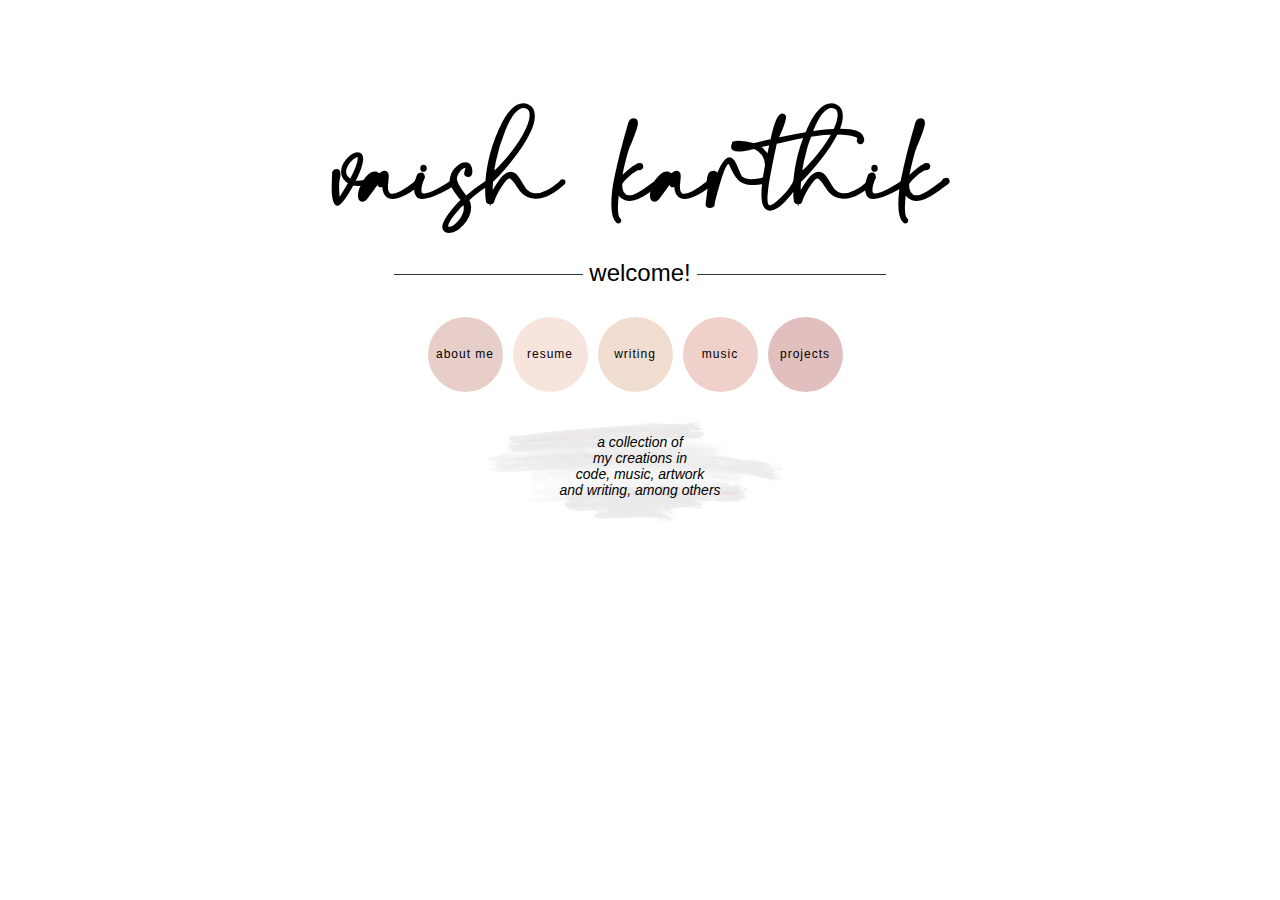
<file: index.html>
<!DOCTYPE html>
<html>
<head>
    <meta charset="utf-8">
    <title>vaish karthik</title>
    <link rel="stylesheet" href="css/style.css">
    <link rel='icon' href='icons/peach.png' type='image/x-icon'>
</head>
<body>
	<center>
	    <div class="arial"><h1>vaish karthik</h1></div>
    	<h2>welcome!</h2>
    	<div class="container">
		  <a href="aboutme.html" class="circle c1">about me</a>
			  <a href="resume.html" class="circle c2">resume</a>
		  <a href="writing.html" class="circle c3">writing</a>
			  <a href="https://soundcloud.com/vaishkarthik" class="circle c4">music</a>
		  <a href="#" class="circle c5">projects</a>
		</div>
		<div class="blurb">
 			<img class="paint" src="icons/greypaint.png" alt="paintbrush" style="width:25%;">
  			<div class="bio">a collection of <br>my creations in<br> code, music, artwork <br>and writing, among others</div>
		</div>
	</center>
</body>
</html>
</file>
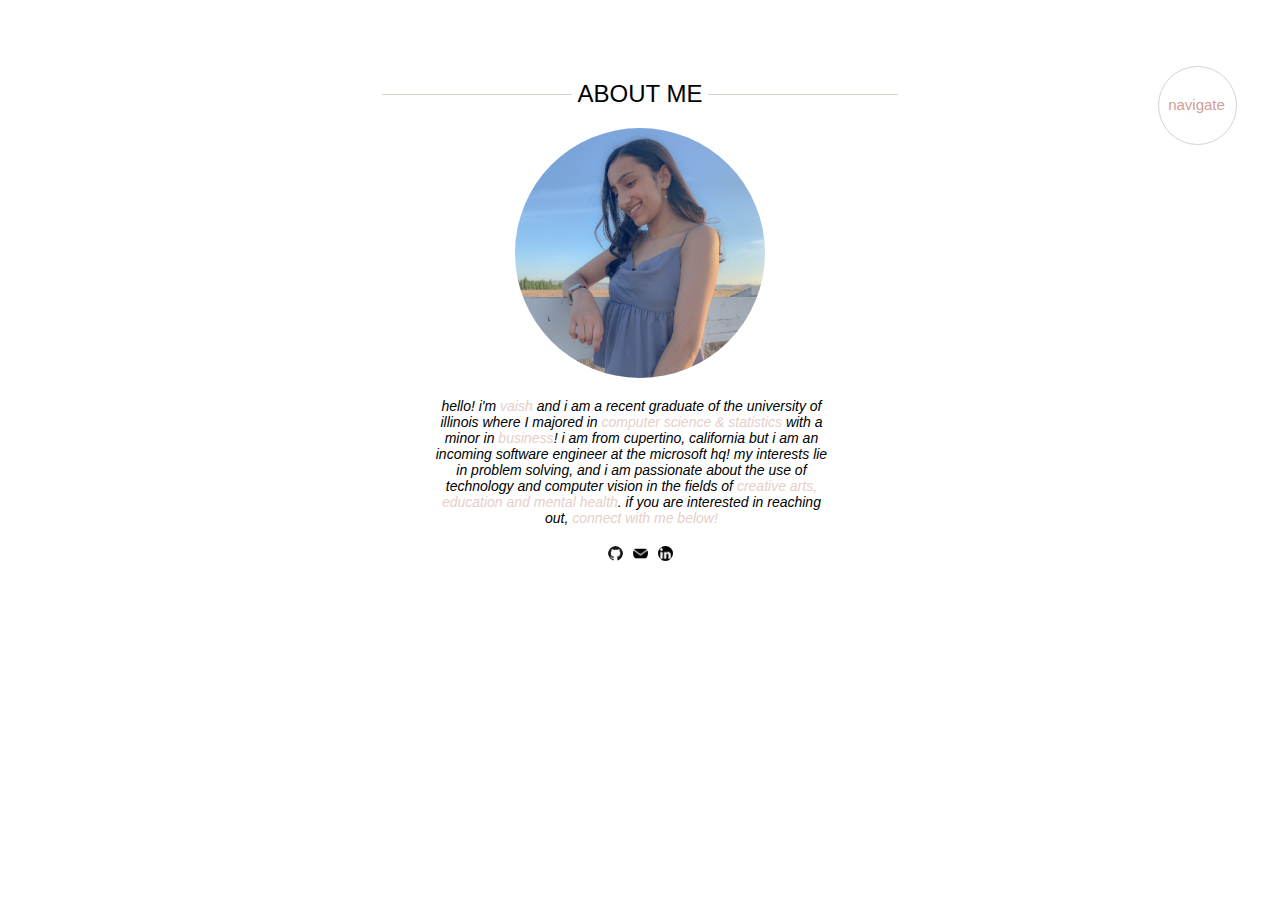
<file: aboutme.html>
<!DOCTYPE html>
<html>
  <head>
    <title>about me</title>
    <link rel="stylesheet" href="css/aboutmestyle.css">
    <link rel='icon' href='icons/peach.png' type='image/x-icon'>
  </head>
  <body>
      <h2>ABOUT ME</h2>
      <img src="icons/avatar.JPG" alt="Avatar">
      <div class="blurb">
        <div class="bio">hello! i'm <em>vaish</em> and i am a recent graduate of the university of illinois where I majored in <em>computer science & statistics</em> with a minor in <em>business</em>! i am from cupertino, california but i am an incoming software engineer at the microsoft hq! my interests lie in problem solving, and i am passionate about the use of technology and computer vision in the fields of <em>creative arts, education and mental health</em>. if you are interested in reaching out, <em>connect with me below!</em></div>
    </div>
    <div class="iconset">
      <a href="https://github.com/vaishkarthik">
        <img class="gitlogo" src="icons/githubmark.png" alt="github">
      </a>
      <a href = "mailto: karthikvaishu@gmail.com">
        <img class="emaillogo" src="icons/mailicon.png" alt="email">
      </a>
      <a href = "https://www.linkedin.com/in/vaishnavikarthik/">
        <img class="linkedinlogo" src="icons/linkedinlogo.png" alt="linkedin">
      </a>
    </div>
    <div class="dropdown">
        <div class="dropbtn" onclick="myFunction()"><div class = navtxt>navigate</div></div>
        <div id="myDropdown" class="dropdown-content">
          <a href="index.html" class="l1">home</a>
          <a href="resume.html" class="l2">resume</a>
          <a href="#" class="l3">projects</a>
          <a href="writing.html" class="l4">writing</a>
          <a href="https://soundcloud.com/vaishkarthik" class="l5">music</a>
        </div>
    </div>
  </body>
  <script src="js/aboutmescript.js"></script>
</html>
</file>
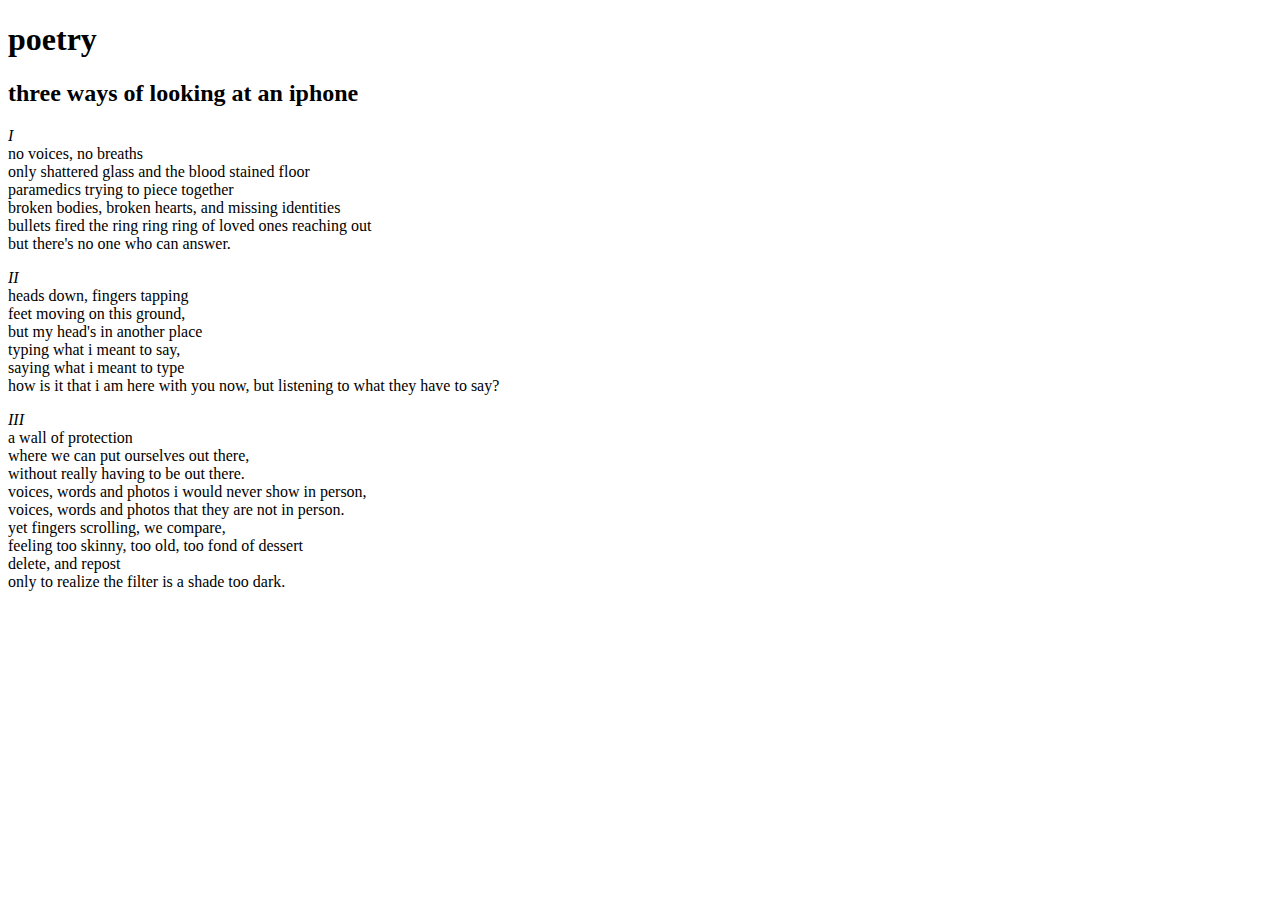
<file: poetry.html>
<!DOCTYPE html>
<html>
<head>
    <meta charset="utf-8">
    <title>poetry</title>
</head>
<body>

<h1>poetry</h1>

<h2><b>three ways of looking at an iphone</b></h2>
<p><i>I</i><br>
no voices, no breaths <br>
only shattered glass and the blood stained floor <br>
paramedics trying to piece together <br>
broken bodies, broken hearts, and missing identities <br>
bullets fired
the ring ring ring of loved ones reaching out<br>
but there's no one who can answer.<br></p>
<p><i>II</i><br>
heads down, fingers tapping<br>
feet moving on this ground,<br>
but my head's in another place<br>
typing what i meant to say,<br>
saying what i meant to type<br>
how is it that i am here with you now, but listening to what they have to say?<br></p>
<p><i>III</i><br>
a wall of protection<br>
where we can put ourselves out there,<br>
without really having to be out there.<br>
voices, words and photos i would never show in person,<br>
voices, words and photos that they are not in person. <br>
yet fingers scrolling, we compare,<br>
feeling too skinny, too old, too fond of dessert<br>
delete, and repost<br>
only to realize the filter is a shade too dark.</p>

</body>
</html>
</file>
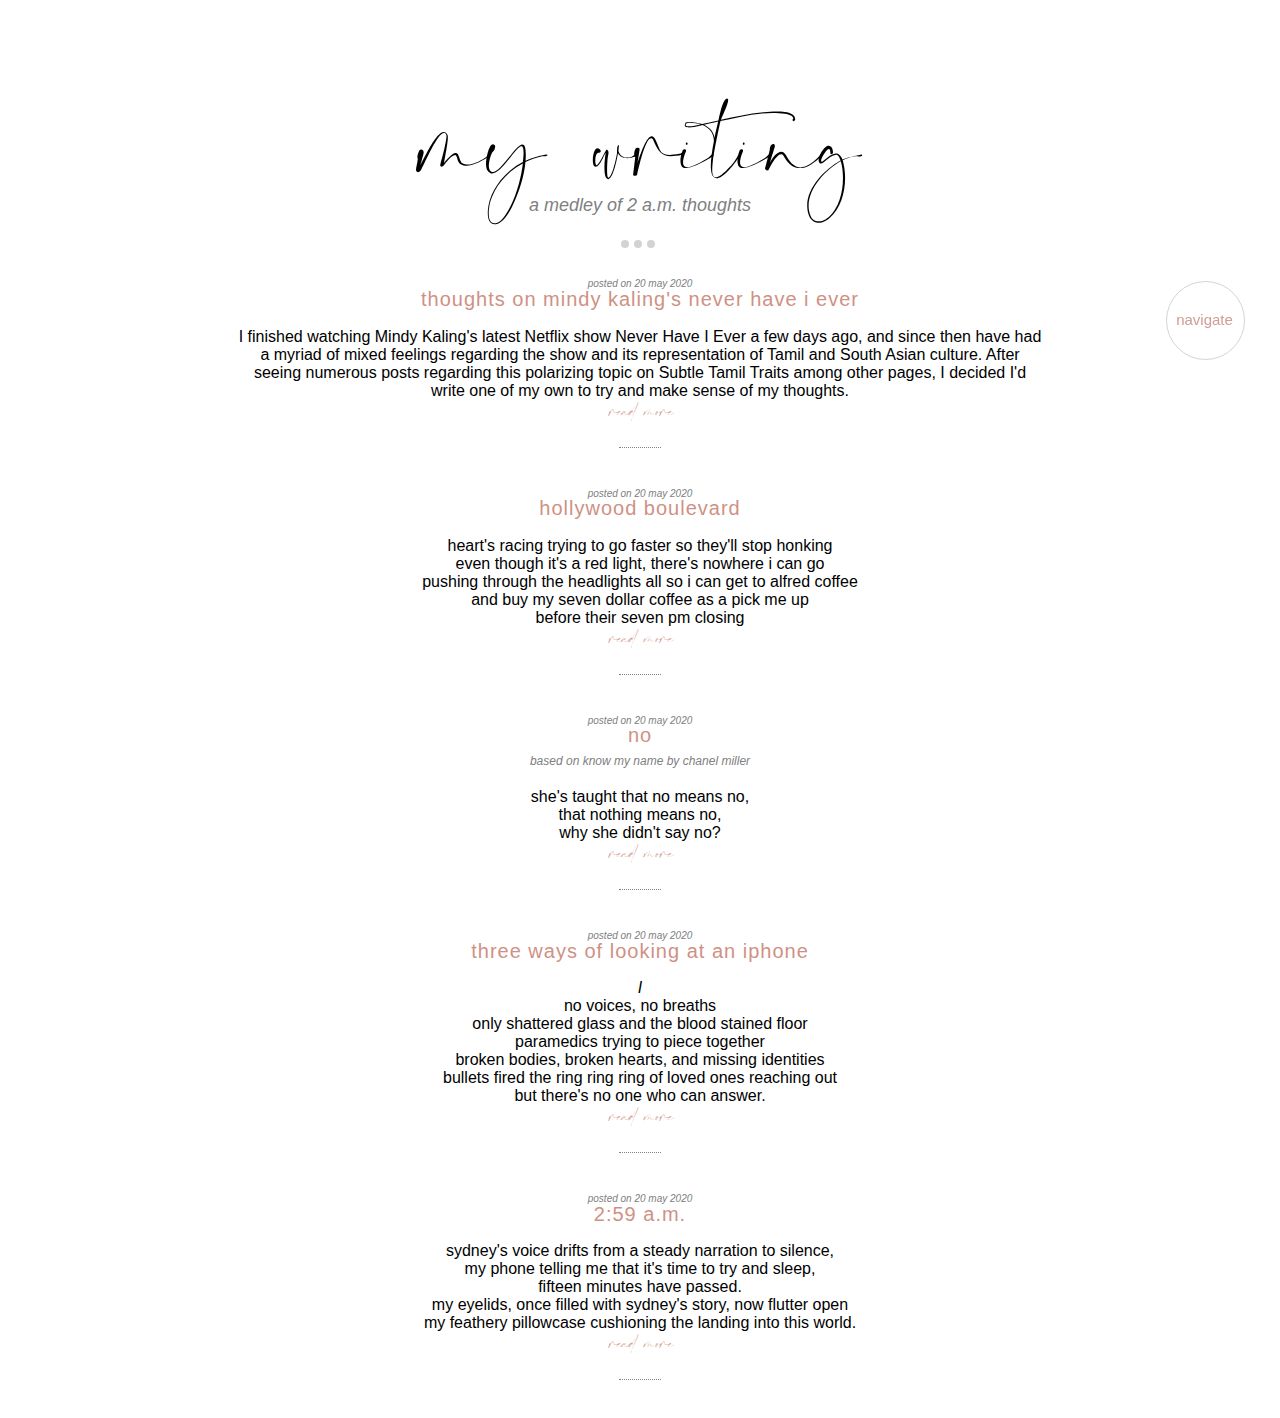
<file: writing.html>
<!DOCTYPE html>
<html>
<head>
  <title>my writing</title>
  <link rel="stylesheet" href="css/writingstyle.css">
  <link rel='icon' href='icons/peach.png' type='image/x-icon'>
</head>

<body>
  <h1>my writing</h1>
  <h4>a medley of 2 a.m. thoughts</h4>
  <div class="ellipsis">
    <div class="e1"></div>
    <div class="e1"></div>
    <div class="e1"></div>
  </div>
  <div class="row">
    <div class="leftcolumn">
      <div class="card">
        <div class="datetext">posted on 20 may 2020</div>
        <h2>thoughts on mindy kaling's never have i ever</h2>
        <div class ="postbody">
            I finished watching Mindy Kaling's latest Netflix show Never Have I Ever a few days ago, and since then have had<br>
            a myriad of mixed feelings regarding the show and its representation of Tamil and South Asian culture. After<br> seeing numerous posts regarding this polarizing topic on Subtle Tamil Traits among other pages, I decided I'd<br> write one of my own to try and make sense of my thoughts.<br> 
        <a href="writing/neverhaveiever.html" class="readmore" target="_blank">read more</a><br></p>
        </div>
      </div>
      <div class="card">
        <div class="datetext">posted on 20 may 2020</div>
        <h2>hollywood boulevard</h2>
        <div class ="postbody">
            heart's racing trying to go faster so they'll stop honking <br>
            even though it's a red light, there's nowhere i can go <br>
            pushing through the headlights all so i can get to alfred coffee <br>
            and buy my seven dollar coffee as a pick me up <br>
            before their seven pm closing <br>
        <a href="writing/hollywood.html" class="readmore" target="_blank">read more</a><br></p>
        </div>
      </div>
      <div class="card">
        <div class="datetext">posted on 20 may 2020</div>
        <h2>no</h2>
        <h5>based on know my name by chanel miller</h5>
        <div class ="postbody">
            she's taught that no means no, <br>
            that nothing means no,<br>
            why she didn't say no?<br>
        <a href="writing/no.html" class="readmore" target="_blank">read more</a><br></p>
        </div>
      </div>
      <div class="card">
        <div class="datetext">posted on 20 may 2020</div>
        <h2>three ways of looking at an iphone</h2>
        <div class ="postbody">
          <p><i>I</i><br>
        no voices, no breaths <br>
        only shattered glass and the blood stained floor <br>
        paramedics trying to piece together <br>
        broken bodies, broken hearts, and missing identities <br>
        bullets fired
        the ring ring ring of loved ones reaching out<br>
        but there's no one who can answer. <br>

        <a href="writing/iphone.html" class="readmore" target="_blank">read more</a><br></p>
        </div>
      </div>
      <div class="card">
        <div class="datetext">posted on 20 may 2020</div>
        <h2>2:59 a.m.</h2>
        <div class ="postbody">
      sydney's voice drifts from a steady narration to silence, <br>
      my phone telling me that it's time to try and sleep, <br>
      fifteen minutes have passed. <br>
      my eyelids, once filled with sydney's story, now flutter open <br>
      my feathery pillowcase cushioning the landing into this world. <br>

        <a href="writing/259.html" class="readmore" target="_blank">read more</a><br></p>
        </div>
      </div>
    </div>
  </div>

  <div class="dropdown">
        <div class="dropbtn" onclick="myFunction()"><div class = navtxt>navigate</div></div>
        <div id="myDropdown" class="dropdown-content">
          <a href="index.html" class="l1">home</a>
          <a href="resume.html" class="l2">resume</a>
          <a href="#" class="l3">projects</a>
          <a href="writing.html" class="l4">writing</a>
          <a href="https://soundcloud.com/vaishkarthik" class="l5">music</a>
        </div>
  </div>
</body>
<script src="js/writingscript.js"></script>
</html>
</file>
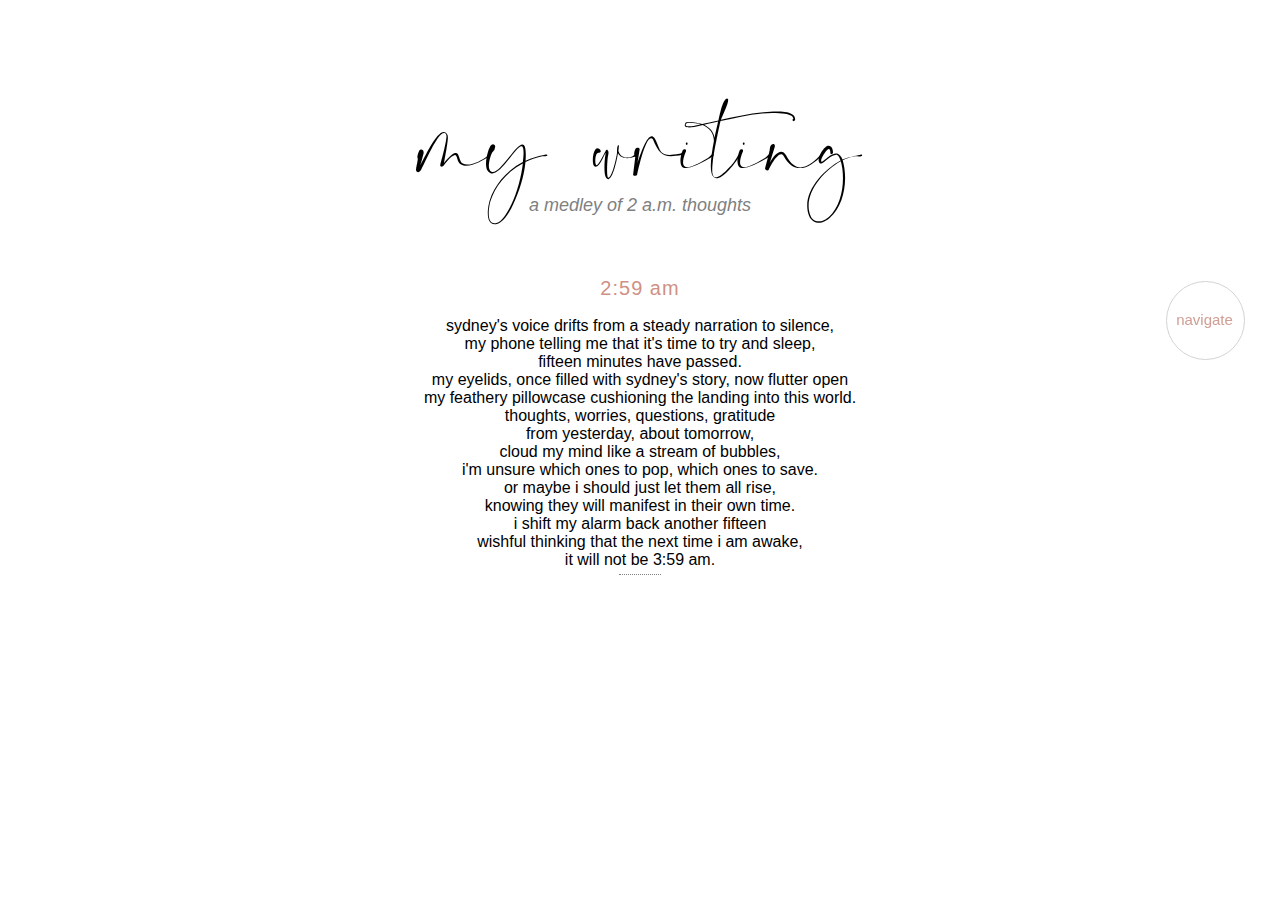
<file: writing/259.html>
<!DOCTYPE html>
<html>
<head>
  <title>2:59 a.m.</title>
  <link rel="stylesheet" href="../css/writingstyle.css">
  <link rel='icon' href='../icons/peach.png' type='image/x-icon'>
</head>
        <body>
                <h1>my writing</h1>
                <h4>a medley of 2 a.m. thoughts</h4>
                <div class="leftcolumn">
                <div class="card">
                <h2>2:59 am</h2>
                <div class ="postbody">
                sydney's voice drifts from a steady narration to silence, <br>

                my phone telling me that it's time to try and sleep,<br>

                fifteen minutes have passed. <br>


                my eyelids, once filled with sydney's story, now flutter open<br>

                my feathery pillowcase cushioning the landing into this world.<br>


                thoughts, worries, questions, gratitude <br>

                from yesterday, about tomorrow, <br>

                cloud my mind like a stream of bubbles, <br>

                i'm unsure which ones to pop, which ones to save. <br>

                or maybe i should just let them all rise,<br>

                knowing they will manifest in their own time. <br>


                i shift my alarm back another fifteen <br>

                wishful thinking that the next time i am awake, <br>

                it will not be 3:59 am.<br>
                </div>
            </div>
        </div>

         <div class="dropdown">
        <div class="dropbtn" onclick="myFunction()"><div class = navtxt>navigate</div></div>
        <div id="myDropdown" class="dropdown-content">
          <a href="../index.html" class="l1">home</a>
          <a href="../resume.html" class="l2">resume</a>
          <a href="#" class="l3">projects</a>
          <a href="../writing.html" class="l4">writing</a>
          <a href="https://soundcloud.com/vaishkarthik" class="l5">music</a>
        </div>
  </div>
        </body>
<script src="../js/writingscript.js"></script>
</html>
</file>
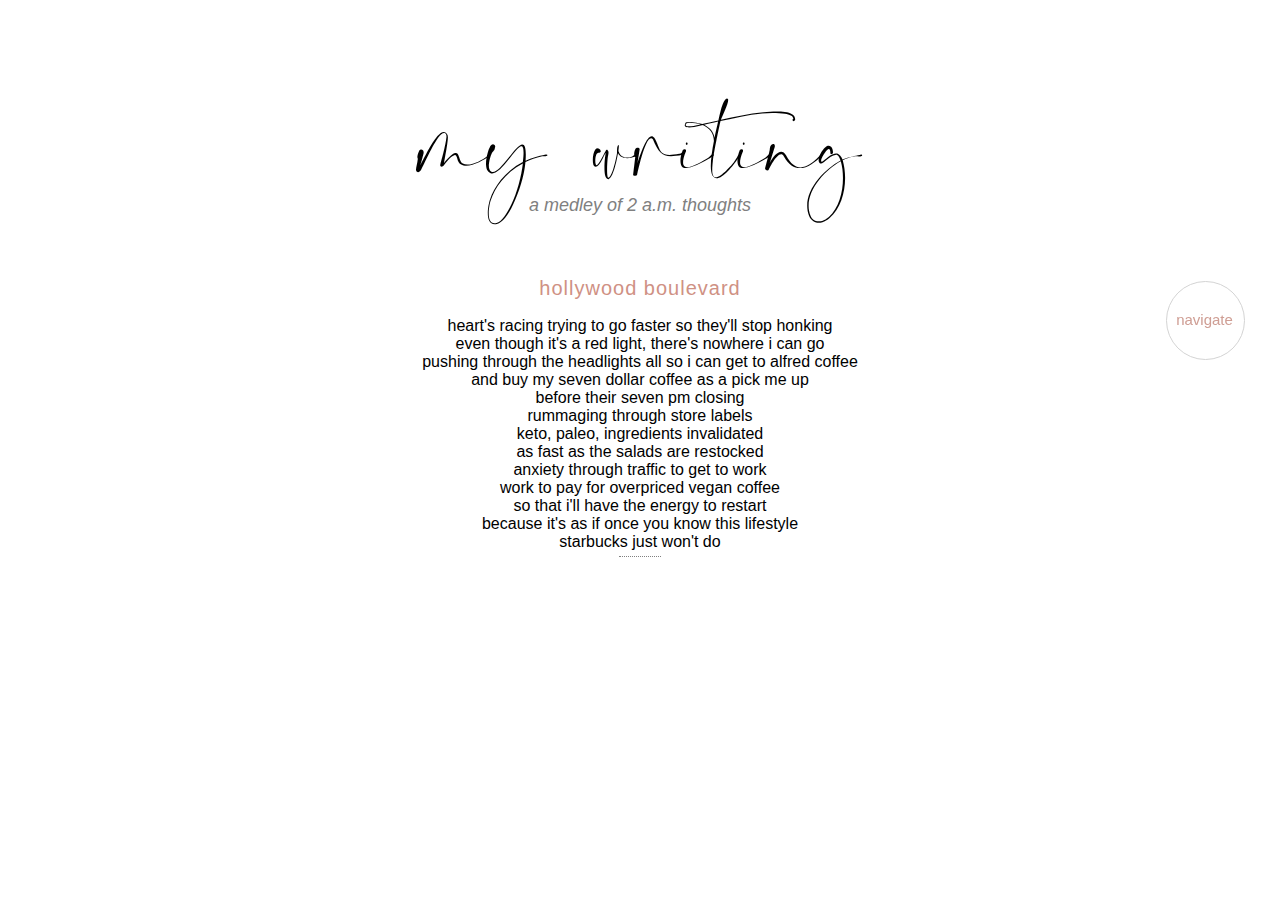
<file: writing/hollywood.html>
<!DOCTYPE html>
<html>
<head>
  <title>hollywood boulevard</title>
  <link rel="stylesheet" href="../css/writingstyle.css">
  <link rel='icon' href='../icons/peach.png' type='image/x-icon'>
</head>
        <body>
                <h1>my writing</h1>
                <h4>a medley of 2 a.m. thoughts</h4>
                <div class="leftcolumn">
                <div class="card">
                <h2>hollywood boulevard</h2>
                <div class ="postbody">
               heart's racing trying to go faster so they'll stop honking<br>

                even though it's a red light, there's nowhere i can go <br>

                pushing through the headlights all so i can get to alfred coffee<br> 

                and buy my seven dollar coffee as a pick me up <br>

                before their seven pm closing <br>


                rummaging through store labels<br>

                keto, paleo, ingredients invalidated<br>

                as fast as the salads are restocked<br>


                anxiety through traffic to get to work<br>

                work to pay for overpriced vegan coffee<br>

                so that i'll have the energy to restart<br>


                because it's as if once you know this lifestyle<br>

                starbucks just won't do<br>
                </div>
            </div>
        </div>

         <div class="dropdown">
        <div class="dropbtn" onclick="myFunction()"><div class = navtxt>navigate</div></div>
        <div id="myDropdown" class="dropdown-content">
          <a href="../index.html" class="l1">home</a>
          <a href="../resume.html" class="l2">resume</a>
          <a href="#" class="l3">projects</a>
          <a href="../writing.html" class="l4">writing</a>
          <a href="https://soundcloud.com/vaishkarthik" class="l5">music</a>
        </div>
  </div>
        </body>
<script src="../js/writingscript.js"></script>
</html>
</file>
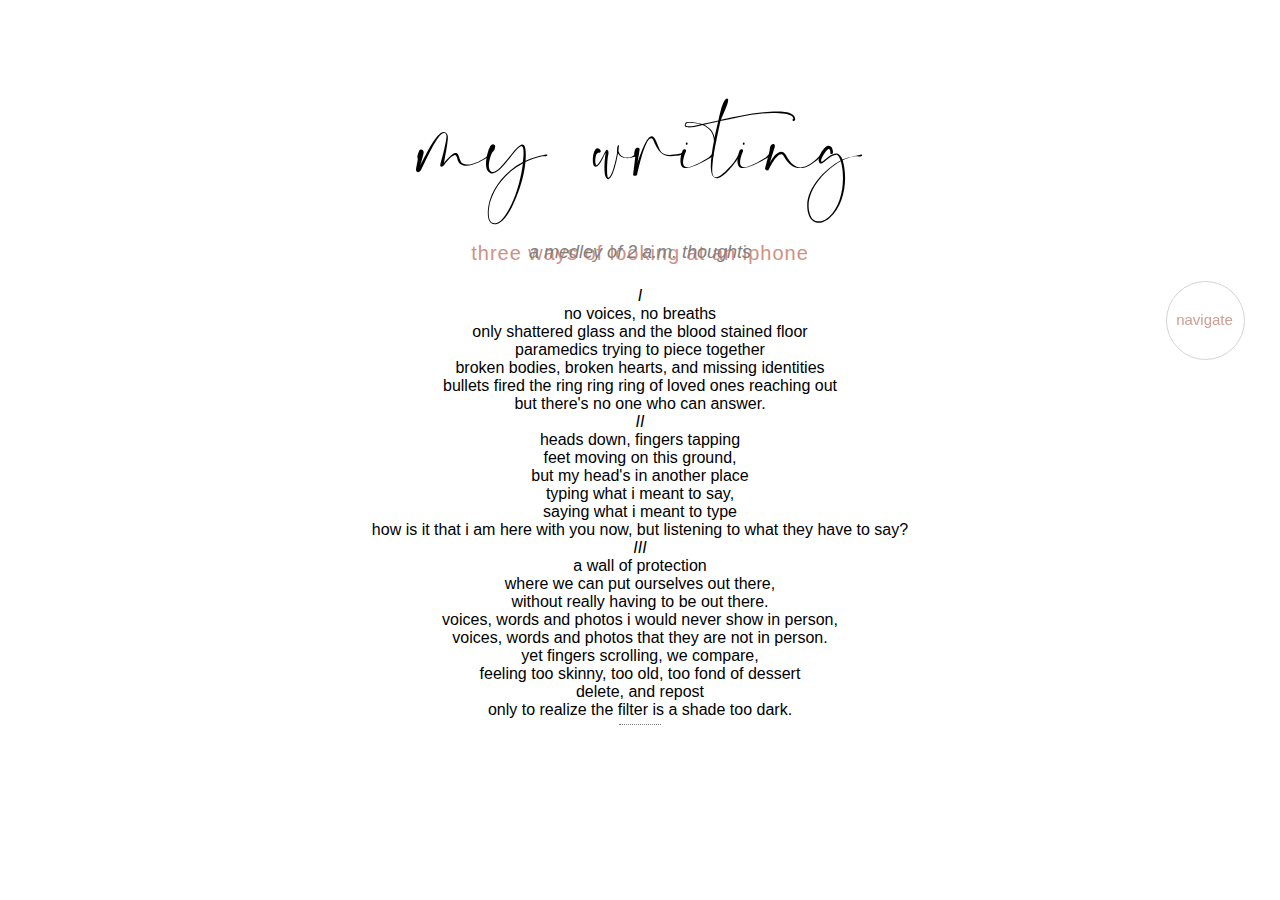
<file: writing/iphone.html>
<!DOCTYPE html>
<html>
<head>
  <title>three ways of looking at an iphone</title>
  <link rel="stylesheet" href="../css/writingstyle.css">
  <link rel='icon' href='../icons/peach.png' type='image/x-icon'>
</head>
        <body>
                <h1>my writing</h1>
                <div class="leftcolumn">
                <div class="card">
                <h2>three ways of looking at an iphone</h2>
                <h4>a medley of 2 a.m. thoughts</h4>
                <div class ="postbody">
                <i>I</i><br>
                no voices, no breaths <br>
                only shattered glass and the blood stained floor <br>
                paramedics trying to piece together <br>
                broken bodies, broken hearts, and missing identities <br>
                bullets fired
                the ring ring ring of loved ones reaching out<br>
                but there's no one who can answer. <br>
                <i>II</i><br>
                heads down, fingers tapping<br>
                feet moving on this ground,<br>
                but my head's in another place<br>
                typing what i meant to say,<br>
                saying what i meant to type<br>
                how is it that i am here with you now, but listening to what they have to say?<br>
                <i>III</i><br>
                a wall of protection<br>
                where we can put ourselves out there,<br>
                without really having to be out there.<br>
                voices, words and photos i would never show in person,<br>
                voices, words and photos that they are not in person. <br>
                yet fingers scrolling, we compare,<br>
                feeling too skinny, too old, too fond of dessert<br>
                delete, and repost<br>
                only to realize the filter is a shade too dark.
                </div>
            </div>
        </div>

         <div class="dropdown">
        <div class="dropbtn" onclick="myFunction()"><div class = navtxt>navigate</div></div>
        <div id="myDropdown" class="dropdown-content">
          <a href="../index.html" class="l1">home</a>
          <a href="../resume.html" class="l2">resume</a>
          <a href="#" class="l3">projects</a>
          <a href="../writing.html" class="l4">writing</a>
          <a href="https://soundcloud.com/vaishkarthik" class="l5">music</a>
        </div>
  </div>
        </body>
<script src="../js/writingscript.js"></script>
</html>
</file>
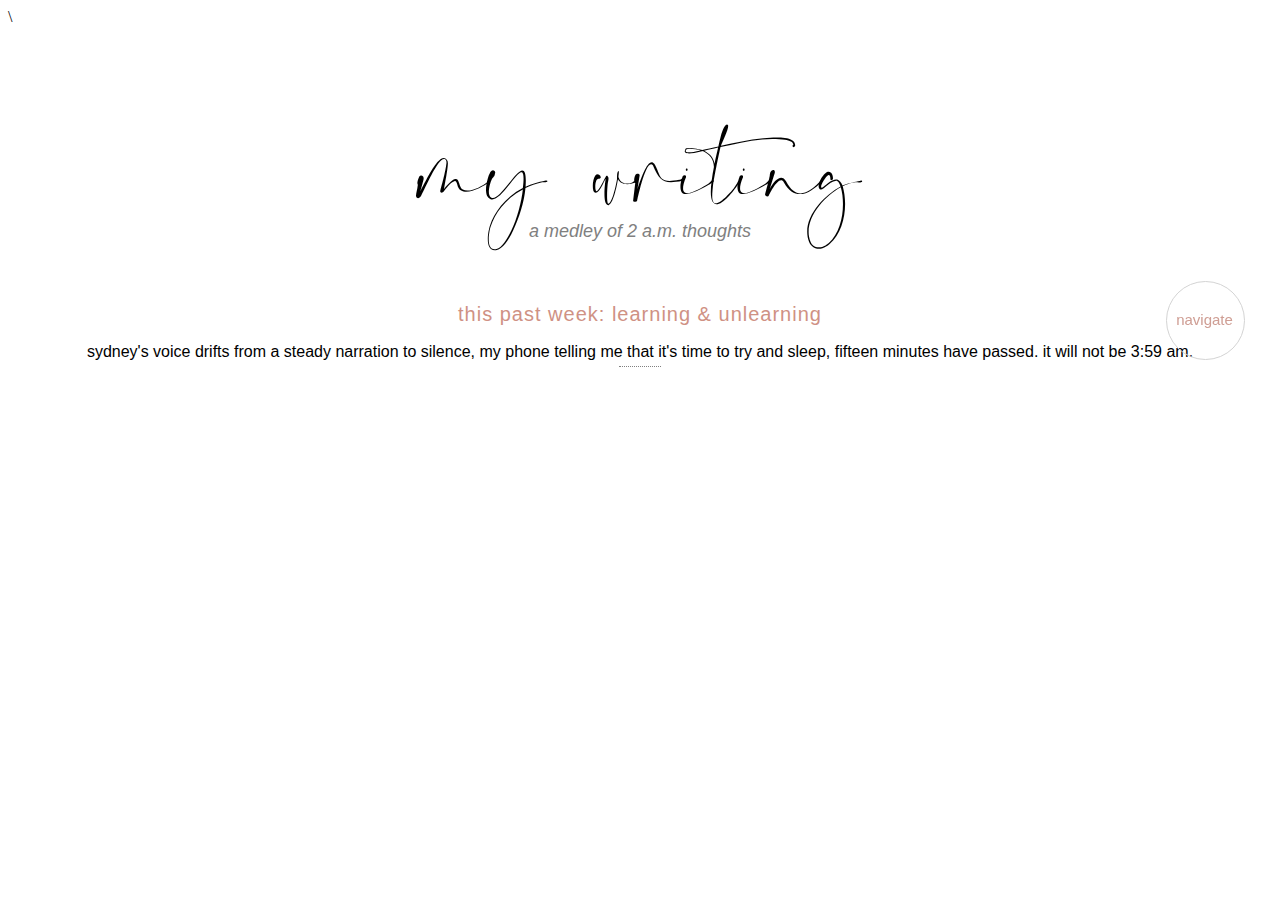
<file: writing/learning.html>
\<!DOCTYPE html>
<html>
<head>
  <title>2:59 a.m.</title>
  <link rel="stylesheet" href="../css/writingstyle.css">
  <link rel='icon' href='../icons/peach.png' type='image/x-icon'>
</head>
        <body>
                <h1>my writing</h1>
                <h4>a medley of 2 a.m. thoughts</h4>
                <div class="leftcolumn">
                <div class="card">
                <h2>this past week: learning & unlearning</h2>
                <div class ="postbody">
                sydney's voice drifts from a steady narration to silence, 
                my phone telling me that it's time to try and sleep,
                fifteen minutes have passed. 
                it will not be 3:59 am.<br>
                </div>
            </div>
        </div>

         <div class="dropdown">
        <div class="dropbtn" onclick="myFunction()"><div class = navtxt>navigate</div></div>
        <div id="myDropdown" class="dropdown-content">
          <a href="../index.html" class="l1">home</a>
          <a href="../resume.html" class="l2">resume</a>
          <a href="#" class="l3">projects</a>
          <a href="../writing.html" class="l4">writing</a>
          <a href="https://soundcloud.com/vaishkarthik" class="l5">music</a>
        </div>
  </div>
        </body>
<script src="../js/writingscript.js"></script>
</html>
</file>
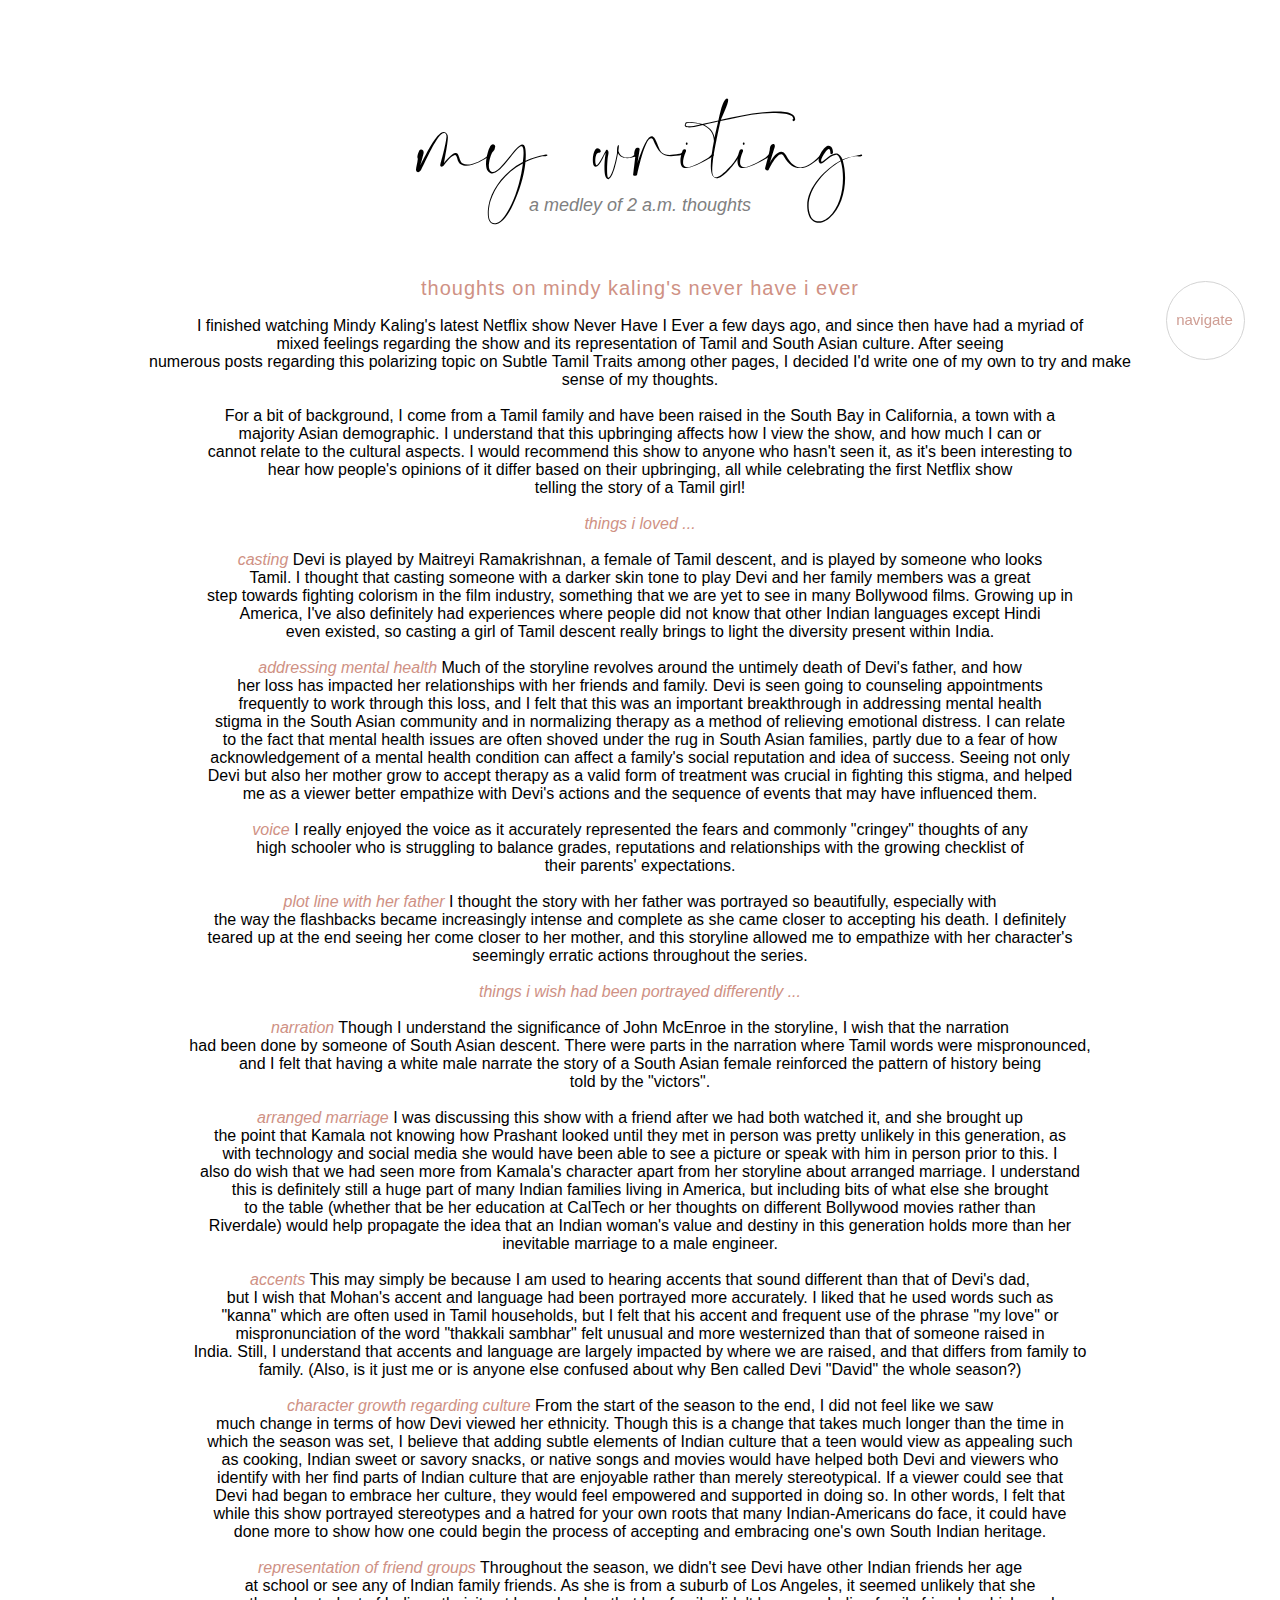
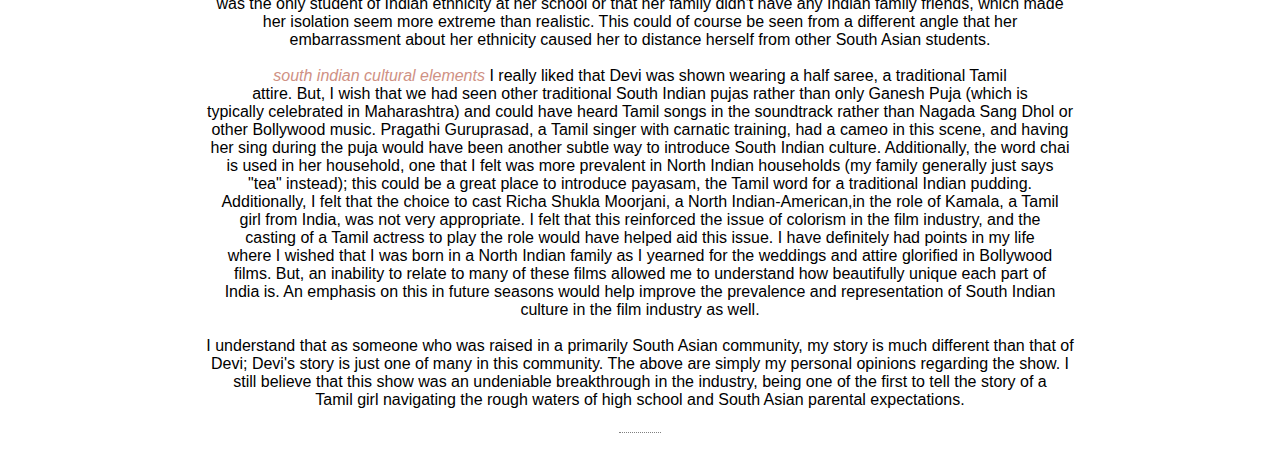
<file: writing/neverhaveiever.html>
<!DOCTYPE html>
<html>
<head>
  <title>thoughts on mindy kaling's never have i ever</title>
  <link rel="stylesheet" href="../css/writingstyle.css">
  <link rel='icon' href='../icons/peach.png' type='image/x-icon'>
</head>
        <body>
                <h1>my writing</h1>
                <h4>a medley of 2 a.m. thoughts</h4>
                <div class="leftcolumn">
                <div class="card">
                <h2>thoughts on mindy kaling's never have i ever</h2>
                <div class ="postbody">
                
I finished watching Mindy Kaling's latest Netflix show Never Have I Ever a few days ago, and since then have had a myriad of <br>mixed feelings regarding the show and its representation of Tamil and South Asian culture. After seeing <br>numerous posts regarding this polarizing topic on Subtle Tamil Traits among other pages, I decided I'd write one of my own to try and make<br> sense of my thoughts. <br><br>


For a bit of background, I come from a Tamil family and have been raised in the South Bay in California, a town with a <br>majority Asian demographic. I understand that this upbringing affects how I view the show, and how much I can or <br>cannot relate to the cultural aspects. I would recommend this show to anyone who hasn't seen it, as it's been interesting to <br>hear how people's opinions of it differ based on their upbringing, all while celebrating the first Netflix show <br>telling the story of a Tamil girl!<br><br>

<div class="section">things i loved ...</div><br><br>


<div class="section">casting</div> Devi is played by Maitreyi Ramakrishnan, a female of Tamil descent, and is played by someone who looks <br>Tamil. I thought that casting someone with a darker skin tone to play Devi and her family members was a great <br>step towards fighting colorism in the film industry, something that we are yet to see in many Bollywood films. Growing up in <br>America, I've also definitely had experiences where people did not know that other Indian languages except Hindi<br> even existed, so casting a girl of Tamil descent really brings to light the diversity present within India. <br><br>


<div class="section">addressing mental health</div> Much of the storyline revolves around the untimely death of Devi's father, and how <br>her loss has impacted her relationships with her friends and family. Devi is seen going to counseling appointments <br>frequently to work through this loss, and I felt that this was an important breakthrough in addressing mental health <br>stigma in the South Asian community and in normalizing therapy as a method of relieving emotional distress. I can relate<br> to the fact that mental health issues are often shoved under the rug in South Asian families, partly due to a fear of how <br>acknowledgement of a mental health condition can affect a family's social reputation and idea of success. Seeing not only <br>Devi but also her mother grow to accept therapy as a valid form of treatment was crucial in fighting this stigma, and helped <br> me as a viewer better empathize with Devi's actions and the sequence of events that may have influenced them. <br><br>


<div class="section">voice</div> I really enjoyed the voice as it accurately represented the fears and commonly "cringey" thoughts of any <br>high schooler who is struggling to balance grades, reputations and relationships with the growing checklist of <br>their parents' expectations. <br><br>


<div class="section">plot line with her father</div> I thought the story with her father was portrayed so beautifully, especially with <br>the way the flashbacks became increasingly intense and complete as she came closer to accepting his death. I definitely <br>teared up at the end seeing her come closer to her mother, and this storyline allowed me to empathize with her character's <br>seemingly erratic actions throughout the series. <br><br>


<div class="section">things i wish had been portrayed differently ...</div> <br><br>


<div class="section">narration</div> Though I understand the significance of John McEnroe in the storyline, I wish that the narration <br>had been done by someone of South Asian descent. There were parts in the narration where Tamil words were mispronounced, <br>and I felt that having a white male narrate the story of a South Asian female reinforced the pattern of  history being <br>told by the "victors". <br><br>


<div class="section">arranged marriage</div> I was discussing this show with a friend after we had both watched it, and she brought up <br>the point that Kamala not knowing how Prashant looked until they met in person was pretty unlikely in this generation, as<br> with technology and social media she would have been able to see a picture or speak with him in person prior to this. I <br>also do wish that we had seen more from Kamala's character apart from her storyline about arranged marriage. I understand <br>this is definitely still a huge part of many Indian families living in America, but including bits of what else she brought<br> to the table (whether that be her education at CalTech or her thoughts on different Bollywood movies rather than <br>Riverdale) would help propagate the idea that an Indian woman's value and destiny in this generation holds more than her <br>inevitable marriage to a male engineer. <br><br>


<div class="section">accents</div> This may simply be because I am used to hearing accents that sound different than that of Devi's dad,<br> but I wish that Mohan's accent and language had been portrayed more accurately. I liked that he used words such as<br> "kanna" which are often used in Tamil households, but I felt that his accent and frequent use of the phrase "my love" or <br>mispronunciation of the word "thakkali sambhar" felt unusual and more westernized than that of someone raised in <br>India. Still, I understand that accents and language are largely impacted by where we are raised, and that differs from family to <br>family. (Also, is it just me or is anyone else confused about why Ben called Devi "David" the whole season?) <br><br>


<div class="section">character growth regarding culture</div> From the start of the season to the end, I did not feel like we saw <br>much change in terms of how Devi viewed her ethnicity. Though this is a change that takes much longer than the time in <br>which the season was set, I believe that adding subtle elements of Indian culture that a teen would view as appealing such <br> as cooking, Indian sweet or savory snacks, or native songs and movies would have helped both Devi and viewers who<br> identify with her find parts of Indian culture that are enjoyable rather than merely stereotypical. If a viewer could see that <br>Devi had began to embrace her culture, they would feel empowered and supported in doing so. In other words, I felt that <br>while this show portrayed stereotypes and a hatred for your own roots that many Indian-Americans do face, it could have <br>done more to show how one could begin the process of accepting and embracing one's own South Indian heritage. <br><br>


<div class="section">representation of friend groups</div> Throughout the season, we didn't see Devi have other Indian friends her age <br>at school or see any of Indian family friends. As she is from a suburb of Los Angeles, it seemed unlikely that she <br>was the only student of Indian ethnicity at her school or that her family didn't have any Indian family friends, which made <br>her isolation seem more extreme than realistic. This could of course be seen from a different angle that her <br>embarrassment about her ethnicity caused her to distance herself from other South Asian students. <br> <br>


<div class="section">south indian cultural elements</div> I really liked that Devi was shown wearing a half saree, a traditional Tamil <br>attire. But, I wish that we had seen other traditional South Indian pujas rather than only Ganesh Puja (which is <br>typically celebrated in Maharashtra) and could have heard Tamil songs in the soundtrack rather than Nagada Sang Dhol or <br>other Bollywood music. Pragathi Guruprasad, a Tamil singer with carnatic training, had a cameo in this scene, and having <br>her sing during the puja would have been another subtle way to introduce South Indian culture. Additionally, the word chai<br> is used in her household, one that I felt was more prevalent in North Indian households (my family generally just says <br>"tea" instead); this could be a great place to introduce payasam, the Tamil word for a traditional Indian pudding. <br>Additionally, I felt that the choice to cast Richa Shukla Moorjani, a North Indian-American,in the role of Kamala, a Tamil<br> girl from India, was not very appropriate. I felt that this reinforced the issue of colorism in the film industry, and the<br> casting of a Tamil actress to play the role would have helped aid this issue. I have definitely had points in my life <br>where I wished that I was born in a North Indian family as I yearned for the weddings and attire glorified in Bollywood <br>films. But, an inability to relate to many of these films allowed me to understand how beautifully unique each part of <br>India is. An emphasis on this in future seasons would help improve the prevalence and representation of South Indian <br>culture in the film industry as well. <br><br>


I understand that as someone who was raised in a primarily South Asian community, my story is much different than that of <br>Devi; Devi's story is just one of many in this community. The above are simply my personal opinions regarding the show. I <br>still believe that this show was an undeniable breakthrough in the industry, being one of the first to tell the story of a <br>Tamil girl navigating the rough waters of high school and South Asian parental expectations.<br><br>
                </div>
            </div>
        </div>

         <div class="dropdown">
        <div class="dropbtn" onclick="myFunction()"><div class = navtxt>navigate</div></div>
        <div id="myDropdown" class="dropdown-content">
          <a href="../index.html" class="l1">home</a>
          <a href="../resume.html" class="l2">resume</a>
          <a href="#" class="l3">projects</a>
          <a href="../writing.html" class="l4">writing</a>
          <a href="https://soundcloud.com/vaishkarthik" class="l5">music</a>
        </div>
  </div>
        </body>
<script src="../js/writingscript.js"></script>
</html>
</file>
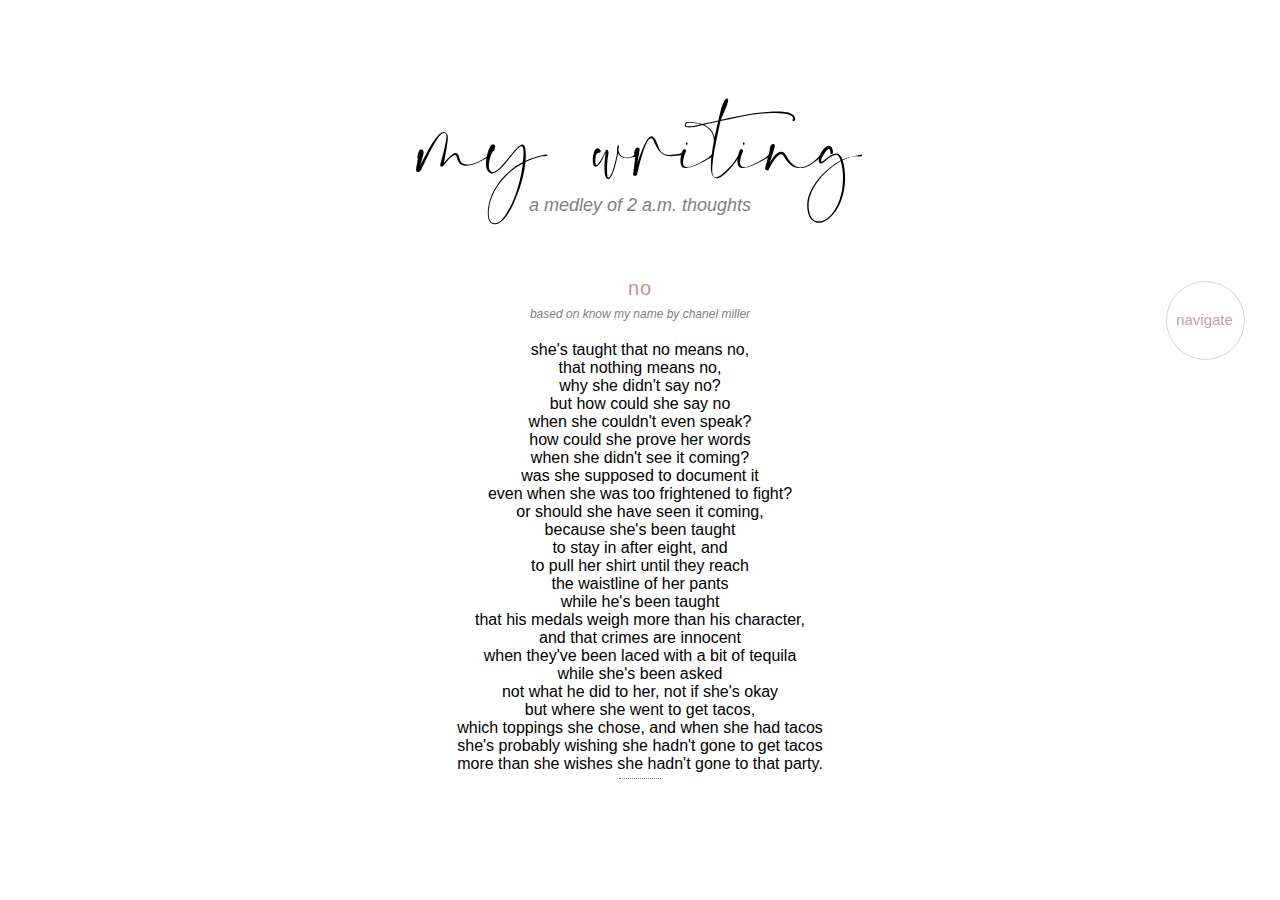
<file: writing/no.html>
<!DOCTYPE html>
<html>
<head>
  <title>no</title>
  <link rel="stylesheet" href="../css/writingstyle.css">
  <link rel='icon' href='../icons/peach.png' type='image/x-icon'>
</head>
        <body>
                <h1>my writing</h1>
                <h4>a medley of 2 a.m. thoughts</h4>
                <div class="leftcolumn">
                <div class="card">
                <h2>no</h2>
                <h5>based on know my name by chanel miller</h5>
                <div class ="postbody">
                she's taught that no means no,<br>
                that nothing means no,<br>
                why she didn't say no?<br>
                but how could she say no<br>
                when she couldn't even speak?<br>
                how could she prove her words<br>
                when she didn't see it coming?<br>
                was she supposed to document it<br>
                even when she was too frightened to fight?<br>
                or should she have seen it coming,<br>
                because she's been taught<br>
                to stay in after eight, and<br>
                to pull her shirt until they reach<br>
                the waistline of her pants<br>
                while he's been taught<br>
                that his medals weigh more than his character,<br>
                and that crimes are innocent<br>
                when they've been laced with a bit of tequila<br>
                while she's been asked<br>
                not what he did to her, not if she's okay<br>
                but where she went to get tacos,<br>
                which toppings she chose, and when she had tacos<br>
                she's probably wishing she hadn't gone to get tacos<br>
                more than she wishes she hadn't gone to that party.<br>
                </div>
            </div>
        </div>

         <div class="dropdown">
        <div class="dropbtn" onclick="myFunction()"><div class = navtxt>navigate</div></div>
        <div id="myDropdown" class="dropdown-content">
          <a href="../index.html" class="l1">home</a>
          <a href="../resume.html" class="l2">resume</a>
          <a href="#" class="l3">projects</a>
          <a href="../writing.html" class="l4">writing</a>
          <a href="https://soundcloud.com/vaishkarthik" class="l5">music</a>
        </div>
  </div>
        </body>
<script src="../js/writingscript.js"></script>
</html>
</file>
<file: css/style.css>
.arial {
  font-family: titleFont, Arial, sans-serif;
  font-size: 70px;
  font-weight: lighter;
  text-align: center;
  padding: 0px;
  margin-bottom: -30px;
  border:0px;
  vertical-align: middle;
}


@font-face {
  font-family: titleFont;
  src: url("../css/Dream Catcher.ttf") format('truetype');
  font-style: normal;
}

h2 {
 overflow: hidden;
 text-align: center;
 font-family: "Avenir Next", Arial, sans-serif;
 font-weight: lighter;
 text-align: center;
 margin-top: -110px;
}
h2:before,
h2:after {
 background-color: #333;
 content: "";
 display: inline-block;
 height: 1px;
 position: relative;
 vertical-align: middle;
 width: 15%;
}
h2:before {
 right: 0.25em;
 margin-left: -10%;
}
h2:after {
 left: 0.25em;
 margin-right: -10%;
}

.circle {
	display: inline-block;
  margin-right: 10px;
  margin-top: 10px;
  line-height: 75px;
  text-align: center;
  border-radius:50px;
  top: -50px;
  height: 75px;
  width: 75px;
}

.container {
  display: flex;
  flex-wrap: nowrap;
  width: 500px;
  height: 80px;
  justify-content: center;
}

.c1 {
  background: #e7cec9;
}
.c1:hover {
  background: #e7cec9;
  opacity: 0.75;
}
.c2 {
  background: #f6e4dd;
}
.c2:hover {
  background: #f6e4dd;
  opacity: 0.75;
}
.c3 {
  background: #f0ddd0;
}
.c3:hover {
  background: #f0ddd0;
  opacity: 0.75;
}
.c4 {
  background: #f0d0ca;
}
.c4:hover {
  background: #f0d0ca;
  opacity: 0.75;
}
.c5{
  background: #e1bfbf;
}
.c5:hover {
  background: #e1bfbf;
  opacity: 0.75;
}

a:link {
	color: black;
	text-decoration: none;
	letter-spacing: 1px;
	font-weight: lighter;
  font-family: "Avenir Next", Arial, sans-serif;
  font-size: 12px;

}

.blurb {
  position: relative;
  text-align: center;
  color: white;
}
.bio {
  position: absolute;
  top: 55%;
  left: 50%;
  transform: translate(-50%, -50%);
  font-weight: lighter;
  font-family: "Avenir Next", Arial, sans-serif;
  font-size: 14px;
  font-style: italic;
  color: black;
}
.paint {
	margin-top: 30px;
	width: 70px;
	height: 110px;
	overflow: hidden;
}
</file>
<file: css/aboutmestyle.css>
img {
  border-radius: 100%;
  display: block;
  margin-left: auto;
  margin-right: auto;
  margin-bottom: 20px;
  width: 250px;
  height: 250px;
}

img:hover {
  opacity: 0.75;
}

h2 {
 display: flex;
 justify-content: center;
 align-items: center;
 overflow: hidden;
 color: black;
 font-family: "Avenir Next", Arial, sans-serif;
 font-weight: lighter;
 margin-bottom: 20px;
 margin-top: 80px;
}
h2:before,
h2:after {
 background-color: #e7cec9;
 content: "";
 display: inline-block;
 height: 1px;
 position: relative;
 vertical-align: middle;
 width: 15%;
 color: #e7cec9;
}
h2:before {
 color: #e7cec9;
 right: 0.25em;
 margin-left: -5%;
}
h2:after {
 color: #e7cec9;
 left: 0.25em;
 margin-right: -5%;
}
.bio {
  position: relative;
  top: 60%;
  left: 33.5%;
  width: 400px;
  font-weight: lighter;
  font-family: "Avenir Next", Arial, sans-serif;
  font-size: 14px;
  font-style: italic;
  color: black;
  text-align: center;
  text-justify: inter-word;
}

em{
  color: #e7cec9;
  font-weight: normal;
}

.dropbtn {
  color: #cf9e94;
  text-align: center;
  border: 0.5px solid #d3d3d3;
  border-radius: 100%;
  cursor: pointer;
  width: 77px;
  height: 77px;
}

.navtxt {
  line-height: 75px;
  width: 75px;
  text-align: center;
  vertical-align: middle;
  font-weight: lighter;
  font-family: "Avenir Next", Arial, sans-serif;
  font-size: 15px;
}

/* Dropdown button on hover & focus */
.dropbtn:hover, .dropbtn:focus {
  background-color: #e8e8e8;
  opacity: 0.50
}

/* The container <div> - needed to position the dropdown content */
.dropdown {
  position: relative;
  display: inline-block;
  float: right;
  bottom: 515px;
  right: 35px;
}

/* Dropdown Content (Hidden by Default) */
.dropdown-content {
  display: none;
  position: absolute;
  right: -41px;
  text-align: center
  background-color: transparent;
  min-width: 160px;
  box-shadow: none;
  z-index: 1;
}

/* Links inside the dropdown */
.dropdown-content a {
  height: 75px;
  width: 75px;
  line-height: 75px;
  text-align: center;
  vertical-align: middle;
  color: black;
  margin: 7px auto;
  text-decoration: none;
  font-family: "Avenir Next", Arial, sans-serif;
  font-weight: lighter;
  display: block;
}

.iconset {
  display: flex;
  flex-direction: row;
  align-items: center;
  justify-content: center;
}
.gitlogo {
  margin-top: 20px;
  height: 15px;
  width: 15px;
  margin-left: 5px;
  margin-right: 5px;
}

.emaillogo {
  margin-top: 20px;
  height: 15px;
  width: 15px;
  margin-left: 5px;
  margin-right: 5px;
}

.linkedinlogo {
  margin-top: 20px;
  height: 15px;
  width: 15px;
  margin-left: 5px;
  margin-right: 5px;
}

.l1{
  border-radius: 100%;
  border: 1px solid #e7cec9;
}

.l1:hover {
  background-color: #e7cec9;
  opacity: 0.25;
  z-index: -2
}

.l2{
  border-radius: 100%;
  border: 1px solid #f6e4dd;
}

.l2:hover {
  background-color: #f6e4dd;
  opacity: 0.25;
}

.l3{
  border-radius: 100%;
  border: 1px solid #f0ddd0;
}

.l3:hover {
  background-color: #f0ddd0;
  opacity: 0.25;
}

.l4{
  border-radius: 100%;
  border: 1px solid #f0d0ca;
}

.l4:hover {
  background-color: #f0d0ca;
  opacity: 0.25;
}

.l5{
  border-radius: 100%;
  border: 1px solid #e1bfbf;
}

.l5:hover {
  background-color: #e1bfbf;
  opacity: 0.25;
}
/* Change color of dropdown links on hover */
.dropdown-content a:hover {
  /*text-decoration: underline;
  text-decoration-color: #e7cec9;*/
  font-style: italic;
}

/* Show the dropdown menu (use JS to add this class to the .dropdown-content container when the user clicks on the dropdown button) */
.show {display:block;}
</file>
<file: css/writingstyle.css>
.postbody {
  font-family: "Avenir Next", Arial, sans-serif;
  font-weight: lighter;
  padding: 0px;
  font-size: 16px;
  background: #ffffff;
}

.datetext {
  font-family: "Avenir Next", Arial, sans-serif;
  font-weight: lighter;
  font-style: italic;
  padding: 0px;
  margin-bottom: -18px;
  font-size: 10px;
  text-align: center;
  background: white;
  color: grey;
}

.ellipsis {
  display: flex;
  flex-wrap: nowrap;
  flex-direction: row;
  justify-content: center;
}
.e1 {
  width: 8px;
  height: 8px;
  background-color: lightgrey;
  border-radius: 100%;
  margin-right: 5px;
}

@font-face {
  font-family: titleFont;
  src: url("../css/Dream Catcher.ttf") format('truetype');
  font-style: normal;
}

/* Header/Blog Title */
h1 {
  font-family: titleFont, Arial, sans-serif;
  font-weight: normal;
  padding: 0px;
  margin-bottom: -40px;
  font-size: 120px;
  text-align: center;
  background: white;
  color: black;
}

h2 {
  font-family: "Avenir Next", Arial, sans-serif;
  font-weight: lighter;
  letter-spacing: 1px;
  padding: 0px;
  font-size: 20px;
  text-align: center;
  background: white;
  color: #cf9184;
}

h4 {
  font-family: "Avenir Next", Arial, sans-serif;
  font-weight: lighter;
  font-style: italic;
  padding-top: -40px;
  margin-top: -40px;
  padding-bottom: 0px;
  font-size: 18px;
  text-align: center;
  background: white;
  color: grey;
}
/*
h4:before,
h4:after {
 background-color: gray;
 content: "";
 display: inline-block;
 height: 1px;
 position: relative;
 vertical-align: middle;
 width: 4%;
 color: gray;
}
h4:before {
 color: #e7cec9;
 right: 0.25em;
 margin-left: -5%;
}
h4:after {
 color: #e7cec9;
 left: 0.25em;
 margin-right: -5%;
}*/

h5 {
  font-family: "Avenir Next", Arial, sans-serif;
  font-weight: lighter;
  font-style: italic;
  font-size: 12px;
  margin-top: -10px;
  padding-top: -10px;
  background: white;
  color: grey;
}

/* Create two unequal columns that floats next to each other */
/* Left column */
.leftcolumn {
/*  float: left;
*/width: 100%;
  margin: 10px auto;
  text-align: center;
}

/*.rightcolumn {
  float: left;
  width: 25%;
  padding-left: 20px;
}*/

/* Add a card effect for articles */
.card {
  background-color: white;
  padding: 20px;
  /*border-bottom-style: solid;
  border-color: #e3bab2;
  border-width: 0.5px;*/
}

.card:after {
  content: ""; /* This is necessary for the pseudo element to work. */ 
  display: block; /* This will put the pseudo element on its own line. */
  margin: 0 auto;  
  width: 3.5%; /* Change this to whatever width you want. */
  padding-top: 5px; /* This creates some space between the element and the border. */
  border-bottom: 1px dotted grey;  
}

/* Clear floats after the columns */
.row:after {
  content: "";
  display: table;
  clear: both;
}

/* Footer */
.footer {
  padding: 20px;
  text-align: center;
  background: #ddd;
  margin-top: 20px;
}

.readmore {
  margin-top: 4px;
  color: #cf9184;
  text-decoration: none;
  font-family: titleFont, Arial, sans-serif;
  font-weight: lighter;
  font-style: italic;
  padding-bottom: -1px;
  /*border-bottom: 0.5px dotted grey;*/
  font-size: 20px;
}

.section {
  color: #cf9184;
  font-style: italic;
  font-family: "Avenir Next", Arial, sans-serif;
  font-weight: lighter;
  font-size: 16px;
  display: inline;
}
/* Responsive layout - when the screen is less than 800px wide, make the two columns stack on top of each other instead of next to each other */
@media screen and (max-width: 800px) {
  .leftcolumn, .rightcolumn {
    width: 100%;
    padding: 0;
  }
}

.dropbtn {
  color: #cf9e94;
  text-align: center;
  border: 0.5px solid #d3d3d3;
  border-radius: 100%;
  cursor: pointer;
  width: 77px;
  height: 77px;
}

.navtxt {
  line-height: 75px;
  width: 75px;
  text-align: center;
  vertical-align: middle;
  font-weight: lighter;
  font-family: "Avenir Next", Arial, sans-serif;
  font-size: 15px;
}

/* Dropdown button on hover & focus */
.dropbtn:hover, .dropbtn:focus {
  background-color: #e8e8e8;
  opacity: 0.50
}

/* The container <div> - needed to position the dropdown content */
.dropdown {
  position: fixed;
  display: inline-block;
  float: right;
  bottom: 540px;
  right: 35px;
}

/* Dropdown Content (Hidden by Default) */
.dropdown-content {
  display: none;
  position: absolute;
  right: -41px;
  text-align: center
  background-color: transparent;
  min-width: 160px;
  box-shadow: none;
  z-index: 1;
}

/* Links inside the dropdown */
.dropdown-content a {
  height: 75px;
  width: 75px;
  line-height: 75px;
  text-align: center;
  vertical-align: middle;
  color: black;
  margin: 7px auto;
  text-decoration: none;
  font-family: "Avenir Next", Arial, sans-serif;
  font-weight: lighter;
  display: block;
}

.l1{
  border-radius: 100%;
  border: 1px solid #e7cec9;
}

.l1:hover {
  background-color: #e7cec9;
  opacity: 0.25;
  z-index: -2
}

.l2{
  border-radius: 100%;
  border: 1px solid #f6e4dd;
}

.l2:hover {
  background-color: #f6e4dd;
  opacity: 0.25;
}

.l3{
  border-radius: 100%;
  border: 1px solid #f0ddd0;
}

.l3:hover {
  background-color: #f0ddd0;
  opacity: 0.25;
}

.l4{
  border-radius: 100%;
  border: 1px solid #f0d0ca;
}

.l4:hover {
  background-color: #f0d0ca;
  opacity: 0.25;
}

.l5{
  border-radius: 100%;
  border: 1px solid #e1bfbf;
}

.l5:hover {
  background-color: #e1bfbf;
  opacity: 0.25;
}
/* Change color of dropdown links on hover */
.dropdown-content a:hover {
  /*text-decoration: underline;
  text-decoration-color: #e7cec9;*/
  font-style: italic;
}

/* Show the dropdown menu (use JS to add this class to the .dropdown-content container when the user clicks on the dropdown button) */
.show {display:block;}
</file>
